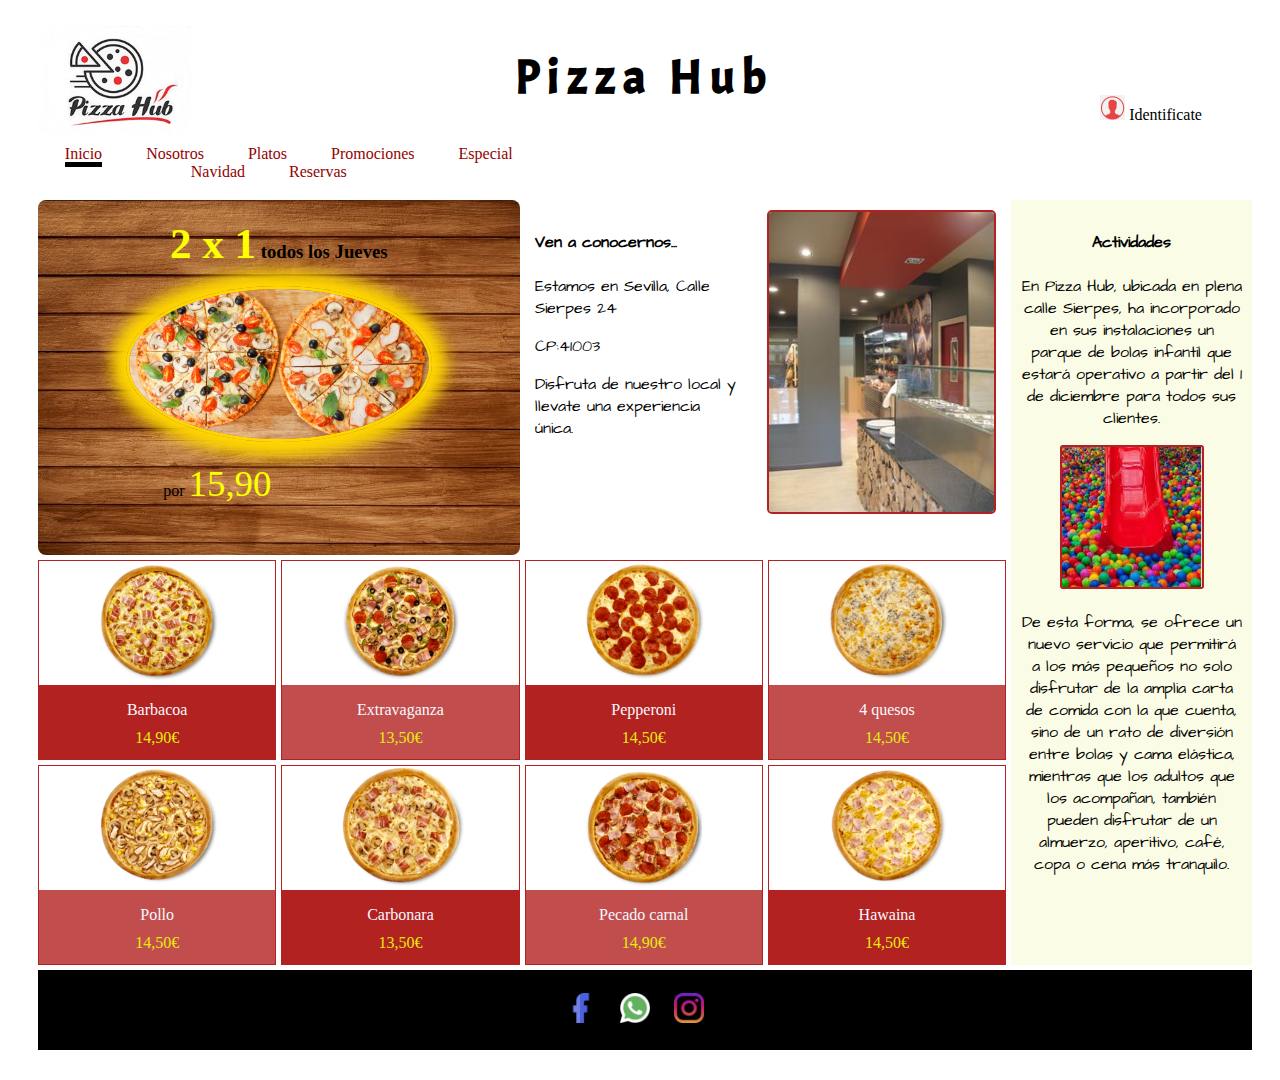
<file: index.html>
<!DOCTYPE html>
<html lang="en">
<head>
    <meta charset="UTF-8">
    <meta http-equiv="X-UA-Compatible" content="IE=edge">
    <meta name="viewport" content="width=device-width, initial-scale=1.0">
    <link rel="stylesheet" href="estilos.css" media="screen">
    <title>TAREA_DIW_02</title>
</head>
<body>
    <div id="contenedor_1">
        <!-- CABECERA -->
        <header id="cabecera">
            <div id="logo"> 
                <img id="logo_img" src="imagenes/logo.png" alt="logo" height="110">
            </div>   
            <div id="nombre"> 
                <h1>Pizza Hub</h1>
            </div>   
            <div id="usuario"> 
                <p class="usuario"><img src="imagenes/usuario.png" height="25" alt="usuario"> Identificate</p>
                    
            </div>
        </header>    
        <!-- NAVEGADOR  -->
        <nav id="nave">
            <div id="barra">
                <!-- Más de 780px -->
                <a class="enlaces_nav active" href="">Inicio</a>
                <a class="enlaces_nav" href="https://www.w3.org/WAI/fundamentals/accessibility-intro/es">Nosotros</a>
                <a class="enlaces_nav" href="https://www.w3.org/WAI/fundamentals/accessibility-intro/es">Platos</a>
                <a class="enlaces_nav" href="promociones.html">Promociones</a>
                <a class="enlaces_nav" href="promociones.html">Especial Navidad</a>
                <a class="enlaces_nav" href="https://www.w3.org/WAI/fundamentals/accessibility-intro/es">Reservas</a>
                <!-- Menos de 780px -->
                <a class="enlaces_icon" href=""><img src="imagenes/grupo.png" class="icon" alt="icon"></a>
                <a class="enlaces_icon" href=""><img src="imagenes/cubiertos.png" class="icon" alt="icon"></a>
                <a class="enlaces_icon" href="promociones.html"><img src="imagenes/promociones.png" class="icon" alt="icon"></a>
                <a class="enlaces_icon" href=""><img src="imagenes/reservado.png" class="icon" alt="icon"></a>
            </div>
        </nav>   
        <!-- PROMOCIÓN -->
        <div id="promo">
            
                <h3 ><span class="ofer">2 x 1</span> todos los Jueves</h3>
                <a href="promociones.html"><img id="oferta" src="imagenes/oferta.jpg" alt="promo"></a>
                <p>por <span class="ofer">15,90<span id="periodo"> hasta el 15 de Enero</span></span></p>   
        </div>     
        <!-- BLOQUE1(LOCALIZACIÓN) -->
        <div class="bloque1"> 
            <div>
                <h4>Ven a conocernos...</h4>
                <p>Estamos en Sevilla, Calle Sierpes 24</p>
                <p>CP:41003</p>
                <p>Disfruta de nuestro local y llevate una experiencia única.</p>
            </div>
            <div><img  id="local" src="imagenes/local.jpg" alt="local" ></div>
        </div>
        <!-- BLOQUE2(INFORMACIÓN) -->
        <div id="bloque2">
            <h4>Actividades</h4>
            <p>En Pizza Hub, ubicada en plena calle Sierpes, ha incorporado en sus instalaciones un parque de bolas infantil que estará operativo a partir del 1 de diciembre para todos sus clientes.</p>
            <img id="bolas" src="imagenes/bolas.png" alt="bolas" width="140">
            <p>De esta forma, se ofrece un nuevo servicio que permitirá a los más pequeños no solo disfrutar de la amplia carta de comida con la que cuenta, sino de un rato de diversión entre bolas y cama elástica, mientras que los adultos que los acompañan, también pueden disfrutar de un almuerzo, aperitivo, café, copa o cena más tranquilo.

 
            </p>
        </div>
        <!-- ZONA DE PLATOS -->
        <div id="plato1">
            <div class="plato"> 
                <p class="img_p"><img src="imagenes/barbacoa.png" alt="bbq" height="120"></p>
                <p class="name">Barbacoa</p>
                <p class="precio">14,90€</p>
                
            </div>   
            <div class="plato"> 
                <p class="img_p"><img src="imagenes/extravaganza.png" alt="bbq" height="120"></p>
                <p class="name">Extravaganza</p>
                <p class="precio">13,50€</p>
            </div> 
            <div class="plato"> 
                <p class="img_p"><img src="imagenes/pepperoni.png" alt="bbq" height="120"></p>
                <p class="name">Pepperoni</p>
                <p class="precio">14,50€</p>
            </div>
            
            <div class="plato"> 
                <p class="img_p"><img src="imagenes/queso.png" alt="bbq" height="120"></p>
                <p class="name">4 quesos</p>
                <p class="precio">14,50€</p>
            </div>
        </div>
        <div id="plato2">
            <div class="plato"> 
                <p class="img_p"><img src="imagenes/pollo.png" alt="bbq" height="120"></p>
                <p class="name">Pollo</p>
                <p class="precio">14,50€</p>
            </div>   
            <div class="plato"> 
                <p class="img_p"><img src="imagenes/carbonara.png" alt="bbq" height="120"></p>
                <p class="name">Carbonara</p>
                <p class="precio">13,50€</p>
            </div> 
            <div class="plato"> 
                <p class="img_p"><img src="imagenes/pecado_carnal.png" alt="bbq" height="120"></p>
                <p class="name">Pecado carnal</p>
                <p class="precio">14,90€</p>
            </div>
            
            <div class="plato"> 
                <p class="img_p"><img src="imagenes/hawaiana.png" alt="bbq" height="120"></p>
                <p class="name">Hawaina</p>
                <p class="precio">14,50€</p>
            </div>
        </div>
        <!-- FOOTER  -->
        <footer>
            <div id="pie-icon">
                <img src="imagenes/facebook.png" alt="facebook">
                <img src="imagenes/whatsapp.png" alt="Whatsaap">
                <img src="imagenes/instagram.png" alt="Instagram">
                
            </div>
        </footer>          
 
    </div>

</body>
</html>
</file>
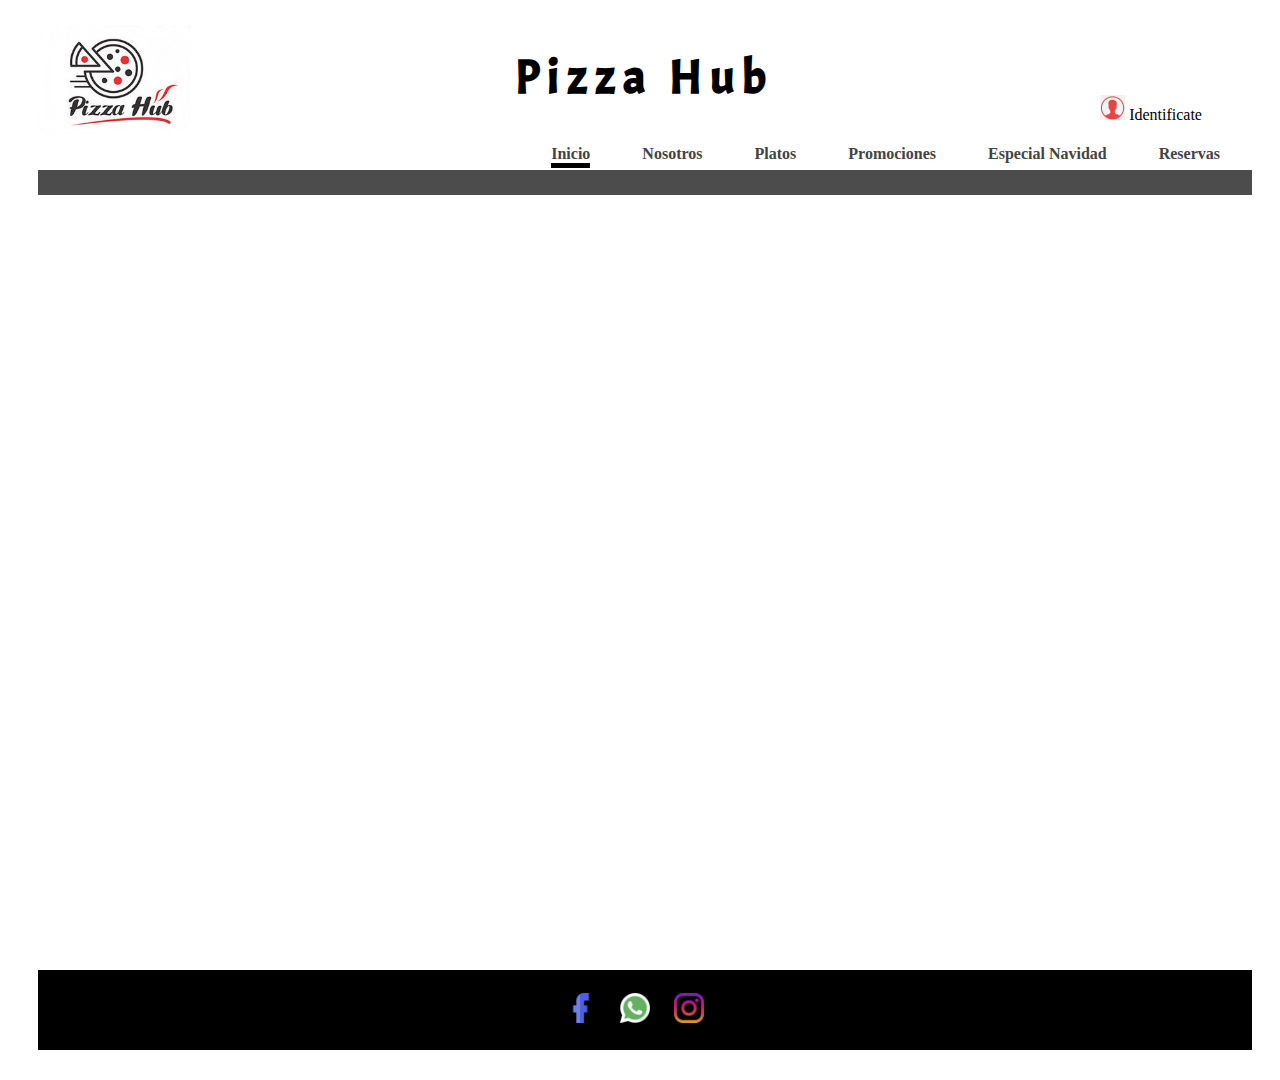
<file: menusNavidad.html>
<!DOCTYPE html>
<html lang="en">
<head>
    <meta charset="UTF-8">
    <meta http-equiv="X-UA-Compatible" content="IE=edge">
    <meta name="viewport" content="width=device-width, initial-scale=1.0">
    <link rel="stylesheet" href="estilos.css" media="screen">
    <title>TAREA_DIW_02</title>
</head>
<body>
    <div id="contenedor_1">
        <!-- CABECERA -->
        <header id="cabecera">
            <div id="logo"> 
                <img id="logo_img" src="imagenes/logo.png" alt="logo" height="110">
            </div>   
            <div id="nombre"> 
                <h1>Pizza Hub</h1>
            </div>   
            <div id="usuario"> 
                <p class="usuario"><img src="imagenes/usuario.png" height="25" alt="usuario"> Identificate</p>
                    
            </div>

            <!-- <nav id="nav" class="main-nav">
                <div class="nav-links">
                  <a class="link-item" href="#">Link1</a>
                  <a class="link-item" href="#">Link2</a>
                  <a class="link-item" href="#">Link3</a>
                  <a class="link-item" href="#">Link4</a>
                </div>
              </nav> -->
              
        </header>    
        <!-- NAVEGADOR  -->

        <nav id="nav" class="main-nav">
            <div class="nav-links">
                 
                <a class="link-item active" href="">Inicio</a>
                <a class="link-item" href="https://www.w3.org/WAI/fundamentals/accessibility-intro/es">Nosotros</a>
                <a class="link-item" href="https://www.w3.org/WAI/fundamentals/accessibility-intro/es">Platos</a>
                <a class="link-item" href="promociones.html">Promociones</a>
                <a class="link-item" href="promociones.html">Especial Navidad</a>
                <a class="link-item" href="https://www.w3.org/WAI/fundamentals/accessibility-intro/es">Reservas</a>
                  
                
            </div>
        </nav>   
          <button id="button-menu" class="button-menu">
            <span></span>
            <span></span>
            <span></span>
          </button>






        <!-- <nav id="nav" class="main-nav>
            <div class=nav-links">
                 Más de 780px 
                <a class="link-item active" href="">Inicio</a>
                <a class="link-item" href="https://www.w3.org/WAI/fundamentals/accessibility-intro/es">Nosotros</a>
                <a class="link-item" href="https://www.w3.org/WAI/fundamentals/accessibility-intro/es">Platos</a>
                <a class="link-item" href="promociones.html">Promociones</a>
                <a class="link-item" href="promociones.html">Especial Navidad</a>
                <a class="link-item" href="https://www.w3.org/WAI/fundamentals/accessibility-intro/es">Reservas</a>
                 Menos de 780px 
                <a class="enlaces_icon" href=""><img src="imagenes/grupo.png" class="icon" alt="icon"></a>
                <a class="enlaces_icon" href=""><img src="imagenes/cubiertos.png" class="icon" alt="icon"></a>
                <a class="enlaces_icon" href="promociones.html"><img src="imagenes/promociones.png" class="icon" alt="icon"></a>
                <a class="enlaces_icon" href=""><img src="imagenes/reservado.png" class="icon" alt="icon"></a>
            </div>
        </nav>    -->
        
        <!-- FOOTER  -->
        <footer>
            <div id="pie-icon">
                <img src="imagenes/facebook.png" alt="facebook">
                <img src="imagenes/whatsapp.png" alt="Whatsaap">
                <img src="imagenes/instagram.png" alt="Instagram">
                
            </div>
        </footer>          
 
    </div>
<script src="script.js"></script>
</body>
</html>
</file>
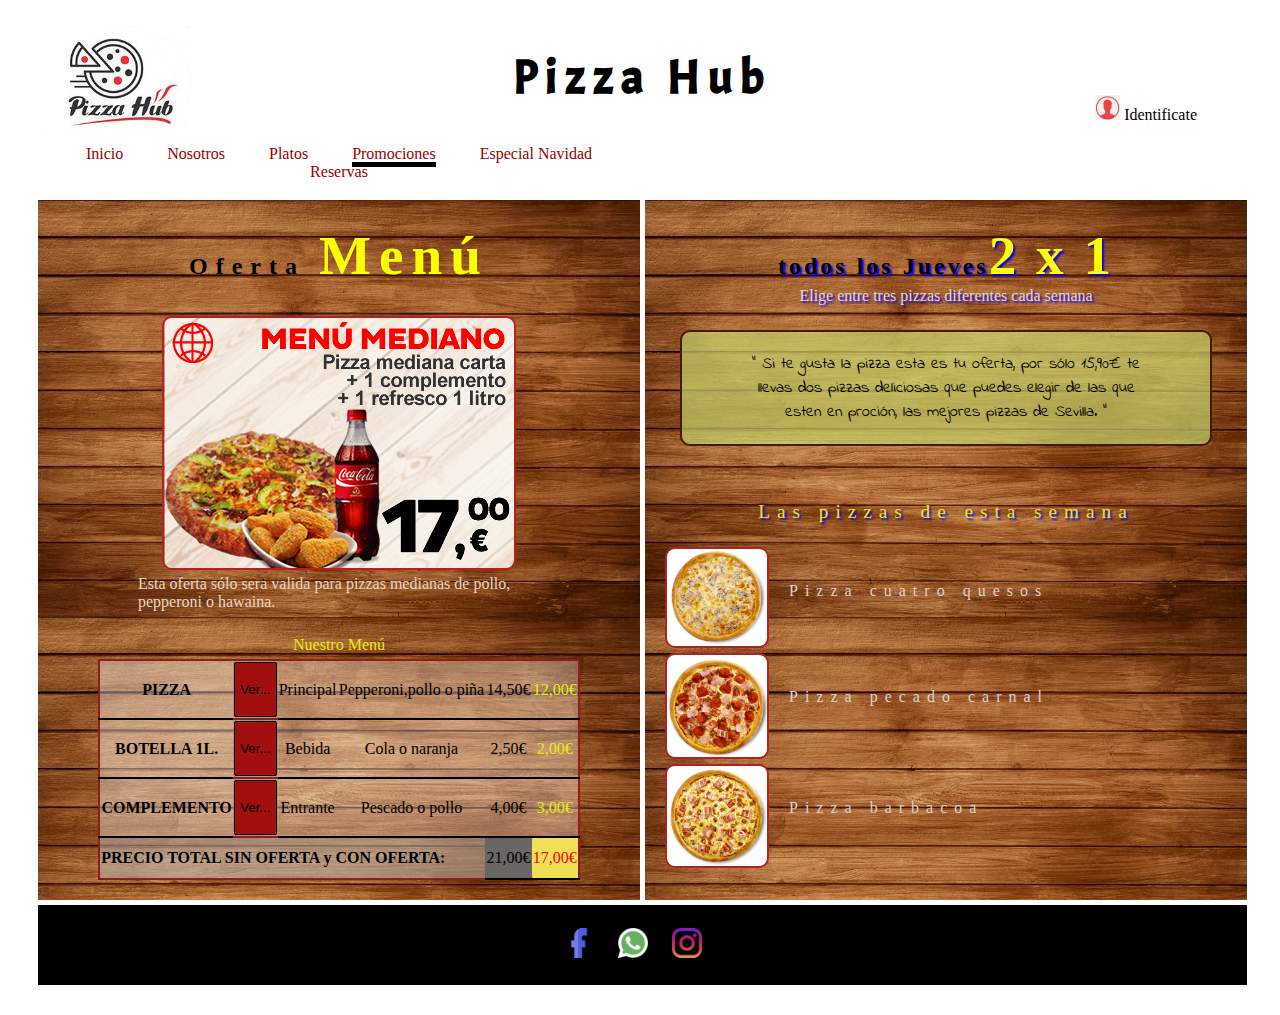
<file: promociones.html>
<!DOCTYPE html>
<html lang="en">
<head>
    <meta charset="UTF-8">
    <meta http-equiv="X-UA-Compatible" content="IE=edge">
    <meta name="viewport" content="width=device-width, initial-scale=1.0">
    <link rel="stylesheet" href="estilos.css" media="screen">
    <title>TAREA_DIW_02</title>
</head>
<body>
    <div id="contenedor_2">
        <!-- CABECERA -->
        <header id="cabecera">
            <div id="logo"> 
                <img id="logo_img" src="imagenes/logo.png" alt="logo" height="110">
            </div>   
            <div id="nombre"> 
                <h1>Pizza Hub</h1>
            </div>   
            <div id="usuario"> 
                <p class="usuario"><img src="imagenes/usuario.png" height="25" alt="usuario">
                    Identificate</p>
            </div>
        </header>    
        <!-- NAVEGADOR  -->
        <nav id="nave">
            <div id="barra">
                <!-- Más de 780px -->
                <a class="enlaces_nav" href="index.html">Inicio</a>
                <a class="enlaces_nav" href="https://www.w3.org/WAI/fundamentals/accessibility-intro/es">Nosotros</a>
                <a class="enlaces_nav" href="https://www.w3.org/WAI/fundamentals/accessibility-intro/es">Platos</a>
                <a class="enlaces_nav active" href="">Promociones</a>
                <a class="enlaces_nav" href="promociones.html">Especial Navidad</a>
                <a class="enlaces_nav" href="https://www.w3.org/WAI/fundamentals/accessibility-intro/es">Reservas</a>
                <!-- Menos de 780px -->
                <a class="enlaces_icon" href=""><img src="imagenes/grupo.png" class="icon" alt="icon"></a>
                <a class="enlaces_icon" href=""><img src="imagenes/cubiertos.png" class="icon" alt="icon"></a>
                <a class="enlaces_icon" href="promociones.html"><img src="imagenes/promociones.png" class="icon" alt="icon"></a>
                <a class="enlaces_icon" href=""><img src="imagenes/reservado.png" class="icon" alt="icon"></a>
            </div>
        </nav>   
        <!-- BOLQUE 1 -->
        <div id="bloque_pro1">
            <h3 id="nombre_pro">Oferta <span class="ofer">Menú</span></h3>
            <img id="img_pro1" src="imagenes/menu.png" alt="menu">
            <p class="condiciones">Esta oferta sólo sera valida para pizzas medianas de pollo, pepperoni o hawaina.</p>
            <table id="tabla">
                <caption>Nuestro Menú</caption>
                <tr>
                    <th class="mayuscula">Pizza</th>
                    <td ><button class="btn">Ver...</button></td>
                    <td class="tipo">Principal</td>
                    <td class="ingredientes">Pepperoni,pollo o piña</td>
                    <td class="precio sin">14,50€</td>
                    <td class="precio of">12,00€</td>
                </tr>
                <tr>
                    <th class="mayuscula">Botella 1L.</th>
                    <td><button class="btn">Ver...</button></td>
                    <td class="tipo">Bebida</td>
                    <td class="ingredientes">Cola o naranja</td>
                    <td class="precio sin">2,50€</td>
                    <td class="precio of">2,00€</td>          
                </tr>      
                <tr>
                    <th class="mayuscula">Complemento</th>
                    <td ><button class="btn">Ver...</button></td>
                    <td class="tipo">Entrante</td>
                    <td class="ingredientes">Pescado o pollo</td>
                    <td class="precio sin">4,00€</td>
                    <td class="precio of">3,00€</td>
                </tr>
                <tr>
                    <td  colspan="4">PRECIO TOTAL SIN OFERTA y CON OFERTA:</td>
                    <td class="precio total1">21,00€</td>
                    <td class="precio total2">17,00€</td>
                    
                </tr>
                
              
              </table>
                
            
        </div>     
        <!-- BLOQUE 2 -->
        <div id="bloque_pro2">
            <div >
                <h3 class="sombra" id="nombre_pro2">todos los Jueves<span class="ofer">2 x 1</span> </h3>
                <p class="sombra condiciones">Elige entre tres pizzas diferentes cada semana</p>
                
            </div>

            <p id="reseña">" Si te gusta la pizza esta es tu oferta, por sólo 15,90€ te llevas dos pizzas deliciosas que puedes elegir de las que esten en proción, las mejores pizzas de Sevilla. " </p>
            
            <p class="titulo">Las pizzas de esta semana</p>
            <div class="pizza">
                <img class="img_pro2" src="imagenes/queso.png" alt="pizzas">
                <p class="pizz">Pizza cuatro quesos</p>
            </div>    
            <div class="pizza">
                <img class="img_pro2" src="imagenes/pecado_carnal.png" alt="pizzas">
                <p class="pizz">Pizza pecado carnal</p>
            </div> 
            <div class="pizza">  
                <img class="img_pro2" src="imagenes/barbacoa.png" alt="pizzas"> 
                <p class="pizz">Pizza barbacoa</p>
            </div>
        </div>     
                                    
        <!-- FOOTER  -->
        <footer>
            <div id="pie-icon">
                <img src="imagenes/facebook.png" alt="facebook">
                <img src="imagenes/whatsapp.png" alt="Whatsaap">
                <img src="imagenes/instagram.png" alt="Instagram">
            </div>
        </footer>                  
 
    </div>

</body>
</html>
</file>
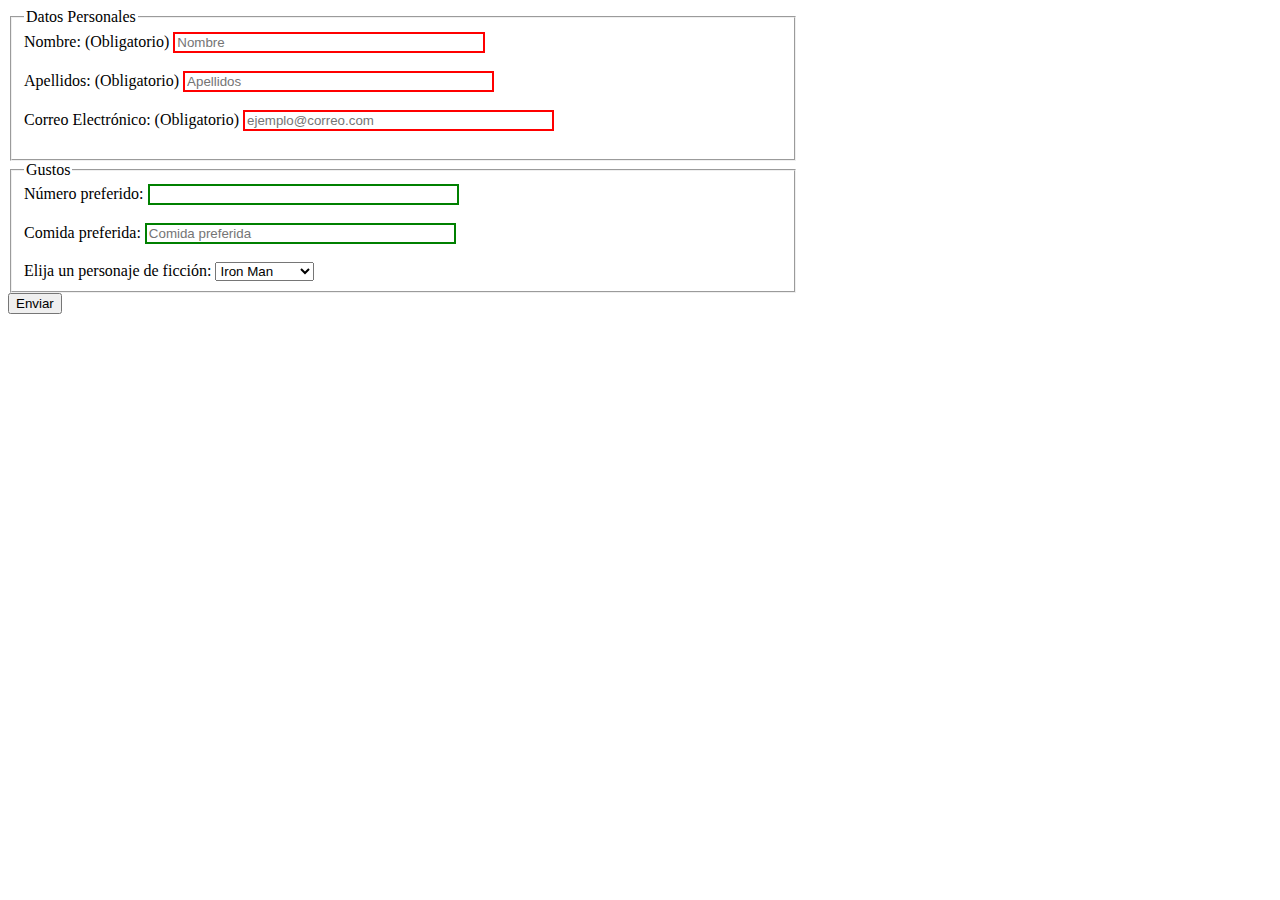
<file: prueba.html>
<!DOCTYPE html>
<html lang="en">
<head>
    <meta charset="UTF-8">
    <meta name="viewport" content="width=device-width, initial-scale=1.0">
    <title>Ejemplo Formulario</title>
    <style>
        input:invalid {
            border: solid 2px red;
        }
        
        input:valid {
            border: solid 2px green;
        }
        
       
        input {
            width: 40%;
        }
        
        fieldset {
            width: 60%;
        }
       
    </style>
</head>

<body>

    <form action="" autocomplete="on" validate>
        <!-- Podemos indicar que el formulario no se valide con novalidate-->
        <!-- El atributo autocomplete, puede hacerse a nivel de campo. -->
        <fieldset>
            <legend>Datos Personales</legend>
            <label for="nombre">Nombre: (Obligatorio)</label>
            <input id="nombre" name="nombre" minlength="3" maxlength="20" placeholder="Nombre" title="Introduzca su nombre máximo 20 caracteres" tabindex="1" required>
            <span class="mensaje"> </span>
            <br>
            <br>

            <label for="apellidos">Apellidos: (Obligatorio)</label>
            <input id="apellidos" name="apellidos" minlength=3 maxlength=30 placeholder="Apellidos" title="Introduzca sus apellidos máximo 20 caracteres" tabindex="1" required>
            <span class="mensaje"> </span>
            <br>
            <br>

            <label for="correo">Correo Electrónico: (Obligatorio)</label>
            <input class="tipo_2" type="email" id="correo" name="correo" placeholder="ejemplo@correo.com" title="Introduzca su correo electrónico" tabindex="3" required>
            <span class="mensaje"> </span>
            <br>
            <br>

        </fieldset>

        <fieldset>
            <legend>Gustos</legend>
            <label for="numero">Número preferido:</label>
            <input class="numero" id="numero" name="numero" title="Introduzca un número entre 0 y 9" tabindex="4" pattern="[0-9]{0,1}">
            <br>
            <br>

            <label for="comida">Comida preferida:</label>
            <input class="tipo_2" id="comida" name="comida" minlength=3 maxlength=50 placeholder="Comida preferida" title="Introduzca su comida preferida máximo 50 caracteres" tabindex="6">
            <br>
            <br>

            <label for="select-heroes">Elija un personaje de ficción:</label>
            <select id="select-heroes" acceskey="h" tabindex="6">
                   <optgroup label="Super Heroes">
                       <option>Iron Man</option>
                       <option>Thor</option>
                       <option>Superman</option>
                   </optgroup>
                   <optgroup label="Super Villanos">
                       <option>Tanos</option>
                       <option>Loki</option>
                       <option>Joker</option>
                   </optgroup>
               </select>
        </fieldset>
        <button>Enviar</button>
    </form>
    
</body>

</html>
</file>
<file: estilos.css>
/* NUESTRAS FUENTES IMPORTADAS */

        @import url('https://fonts.googleapis.com/css2?family=Pacifico&family=Permanent+Marker&display=swap');
        @import url("https://fonts.googleapis.com/css2?family=Architects+Daughter&display=swap");
        @import url('https://fonts.googleapis.com/css2?family=Acme&display=swap');

        @font-face{
            font-family:'reseña';
            src: url('IndieFlower-Regular.ttf');
           
        }

/* CONTENEDOR DE PÁGINA PRINCIPAL( pantallas más de 780px) */

        #contenedor_1{
            margin:30px ;  
            display:grid;
            /* Definimos las columnas y filas */
            grid-template-columns: 40% 40% 20%;
            grid-template-rows: 110px 50px 355px 200px 200px 80px;
            /* Definimos la seoaración */
            grid-gap: 5px;
            /* Definimos las celdas*/
            grid-template-areas:    "cabecera cabecera cabecera"
                                    "nav nav nav"
                                    "promo  bloque1  bloque2"                        
                                    "plato1 plato1 bloque2"
                                    "plato2 plato2 bloque2"
                                    "pie pie pie"
        }

/* ====== CABECERA ====== */
        #cabecera{
            grid-area:cabecera; 
            display:flex;
            flex-direction: row;
            flex-wrap: nowrap;  
            justify-content: space-between;  
            align-items: flex-end; 
            
        }
        #logo{
            width: 20%;
        }

        #usuario{ 
            width: 20%;
            align-self: end;
            
        }
        .usuario{
            float:right;
            margin-right: 50px;
        }

        .usuario:hover{
            filter: hue-rotate(90deg); 
            color: green;
        }

        #nombre{
            text-align:center; 
            font-family: 'Acme', sans-serif;
            font-size: 1.5em;
            letter-spacing: 8px
            
        }

 /* ===== ZONA DE NAVEGACIÓN ===== */

        #nav{
            grid-area:nav; 
        }

        #barra{
        text-align:center;
        }

         nav a{
            margin: auto 20px;
            text-decoration: none;
            
            color: rgb(148, 1, 1);
        }
        nav a:hover{
            color: rgb(243, 0, 0);
        }
        .enlaces_icon{
            display: none;
        }

        .active{
            border-bottom: 5px solid black;
            
        } 
/* PRUEBAS */

/* .main-header {
    height: 50px;
    display: flex;
    justify-content: space-between;
    align-items: center;
    background-color: white;
    padding: 0 0.4rem;
  }
   */
  /* .main-logo {
    color: black;
    font-size: 32px;
    text-decoration: none;
  } */
  
  .main-nav {
    position: fixed;
    top: 0;
    left: 0;
    height: 100vh;
    width: 100%;
    margin-left: -100%;
    transition: all 0.2s linear;
    background-color: rgba(0, 0, 0, 0.7);
    z-index: 100;
  }
  
  .main-nav.show {
    margin-left: 0;
  }
  
  .nav-links {
    background-color: rgb(250, 250, 250);
    display: flex;
    flex-direction: column;
    width: 40%;
    height: 50%;
    align-items: flex-start;
    justify-content: flex-start;
    /* margin-top: 190px; */
    
  }
  
  .link-item {
    margin-top: 2rem;
    color: #444444;
    text-decoration: none;
    font-weight: bold;
    position: relative;
  }
  
  /* .link-item::after {
    position: absolute;
    content: "";
    background-color: black;
    bottom: -5px;
    left: 0;
    width: 0%;
    height: 3px;
    transition: 0.3s ease all;
  } */
  
  .link-item:hover::after {
    width: 100%;
  }
  
  .button-menu {
    z-index: 200;
    width: 40px;
    height: 40px;
    border: none;
    display: flex;
    background: none;
    flex-direction: column;
    align-items: center;
    justify-content: center;
    cursor: pointer;
  }
  
  .button-menu span {
    width: 37px;
    height: 4px;
    margin-bottom: 5px;
    position: relative;
    background: #444444;
    border-radius: 3px;
    transform-origin: 4px 0px;
    transition: all 0.2s linear;
  }
  
  .button-menu.close span {
    opacity: 1;
    transform: rotate(45deg) translate(0px, 0px);
    background: #ffffff;
  }
  
  .button-menu.close span:nth-child(2) {
    transform: rotate(-45deg) translate(-8px, 5px);
  }
  
  .button-menu.close span:nth-child(3) {
    display: none;
  }
  
  @media screen and (min-width: 768px) {
    .button-menu {
      display: none;
    }
  
    .main-logo {
      flex-basis: 30%;
    }
  
    .main-nav {
      position: static;
      margin-left: 0;
      flex-basis: 70%;
      height: 100%;
    }
  
    .nav-links {
      width: 100%;
      flex-direction: row;
      flex-wrap: wrap;
      align-items: center;
      justify-content: flex-end;
      background: white;
    }
  
    .link-item {
      display: inline-block;
      margin-top: 0;
      margin-right: 2rem;
    }
  }

/* ==== ZONA DE PROMOCIÓN ==== */

        #promo{
            grid-area:promo;  
            text-align: center;
            font-family: 'Permanent Marker',cursive; 
            background-image: url('imagenes/fondo_odferta.png');
            border-radius: 8px;              
        }

        #oferta{
            width:300px;
            border: solid 3px gold;
            border-radius: 50%;
            box-shadow: 0 0 15px 15px gold;
        }

        #oferta:hover{
            box-shadow: 0 0 20px 20px firebrick;
        }

        .ofer{
            font-size: 2.3em;
            color: rgb(251, 255, 0);
        }

        p .ofer > span{
            visibility: hidden;
            font-size: 0.4em;
            color: black;   
        }

        p .ofer:hover > span{
            visibility: visible;         
        }

/* ==== BLOQUE 1 (Página principal) ==== */

        .bloque1{
            grid-area:bloque1;   
            display:flex;
            flex-direction: row;
            flex-wrap: nowrap;                              
            column-count:2;                   
            column-width: 120px;
            column-fill: auto;
            column-gap:30px;
            padding: 10px;
            font-family: 'Architects Daughter', cursive;          
        }

        #local{
            border:solid 2px firebrick;
            border-radius: 5px;    
            height:300px;  
            z-index: 2;          
        }

/* ==== BLOQUE 2(Página principal) ==== */

        #bloque2{
            grid-area:bloque2;  
            background-color: rgb(251, 252, 229);
            font-family: 'Architects Daughter', cursive;
            padding: 10px;
            z-index: 1;   
            text-align: center;            
        }

        #bolas{      
            border: solid 2px firebrick;
            border-radius: 3px;
        }

/* ==== ZONA DE PLATOS ==== */

            #plato1{
                    grid-area:plato1;
                    grid-gap: 5px;
                    display:flex;
                    flex-direction: row;
                    flex-wrap: nowrap;         
            }

            #plato2{
                    grid-area:plato2; 
                    grid-gap: 5px;
                    display:flex;
                    flex-direction: row;
                    flex-wrap: nowrap;                              
            }

            .plato{
                width: 25%;
                text-align: center;
                background-color: rgb(178, 34,33);
                border: solid 1px firebrick;            
            }

            #plato1  div:nth-child(even){
                background-color: rgba(178, 34,33,0.8);
            }

            #plato2  div:nth-child(odd){
                background-color: rgba(178, 34,33,0.8);               
            } 

            .img_p{
                background: white;
                margin-top: 0;
            }
            
            .name{
            font-size: medium;
            color: ghostwhite;
            margin-bottom: 10px;
            
            }
            .precio{
                font-size: medium;
                color: rgb(231, 235, 13);
                margin-top: 0;
                font-family: 'Permanent Marker',cursive;
            }

/* ==== PIE DE PÁGINA ==== */

            footer{
                grid-area:pie; 
                background-color: rgb(0, 0, 0);
                display:flex;
                flex-direction: row;
                flex-wrap: nowrap;  
                justify-content: center;  
                align-items: center; 
            }
            #pie-icon{
                align-items: center;
            }
            footer img{
                margin-right: 20px; 
                height: 30px;
            }

                /* ==== PROMOCIONES.HTML ==== */
/* ==== CONTENEDOR DE PÁGINA POMOCIONES (pantallas más de 780px) ==== */

            #contenedor_2{
                margin:30px ;  
                display:grid;
                /* Definimos las columnas y filas */
                grid-template-columns: 50% 50% ;
                grid-template-rows: 110px 50px 700px 80px;
                /* Definimos la seoaración */
                grid-gap: 5px;
                /* Definimos las celdas*/
                grid-template-areas:    "cabecera cabecera"
                                        "nave nave"
                                        "bloque_pro1 bloque_pro2"                        
                                        "pie pie"
            }

/* ==== BLOQUE 1 PROMOCIONES ==== */

            #bloque_pro1{
                grid-area:bloque_pro1;
                grid-gap: 5px;
                display:flex;
                flex-direction: column;
                flex-wrap: nowrap;   
                background-image: url('imagenes/fondo_odferta.png');  
                  
                 
            }

            #nombre_pro{
                text-align: center;
                font-size: 1.5em;
                font-family: 'Permanent Marker',cursive; 
                color: black;
                letter-spacing: 8px
            }

            #img_pro1{
                height: 250px;
                margin: 0 auto;
                border: solid 2px firebrick;
                border-radius: 10px;
                
            }
            #img_pro1:hover{
                filter:hue-rotate(90deg);
                
            }

            .condiciones{
                padding: 0px 100px;
                color: rgb(230, 214, 193);
                margin: 0 auto;
            }
            

            #tabla {
                width:80%; 
                height: 60%;
                border-collapse:collapse;  
                margin: 20px auto; 
                border: solid 2px rgb(143, 29, 29);
               
                
            } 
            
            caption{ 
                font-family: 'Permanent Marker',cursive; 
                color: rgb(231, 235, 13);
                margin-bottom:5px;
            }
            th{ 
                background-color: rgba(255, 255, 255, 0.363);
                text-transform: uppercase; 
            }

            tr{
                border-bottom:solid 2px black;
            }

            td{
                text-align: center;
                background-color: rgba(255, 255, 255, 0.295);
                
             }  
             
             tr td:nth-of-type(1){
                text-align: left;
                font-weight: 800;
                border-bottom:solid 2px rgb(143, 29, 29); ;
                background-color: rgba(180, 179, 179, 0.534);}

                

            .btn{
                background-color:rgb(161, 15, 15);
                padding: 5px;
                border: solid 1px black;
                height: 100%;
                width: 100%;
                border-radius: 2px;
            }
            .btn:hover{
                background-color: rgb(218, 47, 47);
            }
            .sin{
                color: black;
            }
           
            #tabla .total1{
                border-radius: 3px;
                background-color: rgb(105, 102, 102);
               color: black;
              
              
            }
            #tabla .total2{
                border-radius: 3px;
                background-color: rgb(240, 224, 85);
                 
                color: red;
        }
             
           

/* ==== BLOQUE 2 PROMOCIONES ==== */

            #bloque_pro2{
                grid-area:bloque_pro2;
                grid-gap: 5px;
                display:flex;
                flex-direction: column;
                flex-wrap: nowrap; 
                background-image: url('imagenes/fondo_odferta.png');   
            }

            #nombre_pro2{
                font-size: 1.5em;
                text-align: center;
                font-family: 'Permanent Marker',cursive; 
                color: black;
                letter-spacing: 3px;
            }

            .sombra{
                text-shadow: 2px 2px 2px blue;
                margin-bottom: 0;
                text-align: center;
            }
            #reseña{
                padding: 20px 60px;
                font-family:'reseña';
                background-color: rgba(198, 214, 109, 0.678);
                margin: 20px 35px;
                text-align: center;
                border: solid 2px rgb(65, 26, 0);
                border-radius: 10px;  
            }

            .titulo{
                text-align: center;
                font-family: 'Permanent Marker',cursive; 
                font-size: 1.2em;
                color: black;
                letter-spacing: 7px;
                color:rgb(231, 235, 13);
                text-shadow: 2px 2px 2px blue;
                margin-top: 30px;
            }
            .img_pro2{
                width:100px;
                margin: 0 20px ;
                border: solid 2px firebrick;
                border-radius: 10px; 
            }

            .pizza{
                display:flex;
                flex-direction: row;
                flex-wrap: wrap; 

            }
            .pizz{
                font-family: 'Permanent Marker',cursive; 
                color: black;
                letter-spacing: 7px;
                color:rgb(212, 212, 212);
                margin-top: 35px;
            }
            
            



                /* PANTALLAS DE MENOS DE 780PX */
/* ====================================================================== */


@media (max-width: 780px) {

        #contenedor_1{
    
    display:grid;
    /* Definimos las columnas y filas */
    grid-template-columns: 100%;
    grid-template-rows: 110px 50px 350px 350px 850px  80px;
    /* Definimos la separación */
    grid-gap: 5px;
    /* Definimos las celdas*/
    grid-template-areas:    "cabecera"
                            "nave"
                            "promo "
                            "bloque1 "
                            "plato1"                         
                            "pie"
}


.enlaces_nav{
    display: none;
}
.enlaces_icon{
    display:initial;
    
}
.icon{
    height: 25px;
}


#plato1{
        grid-area:plato1;
        display:flex;
        flex-direction: column;
        flex-wrap: nowrap;   
}
#plato2{
    display: none;
}

.plato{
    width: 100%;
    height: 200px;
}

#bloque2 {
    display: none;
}

#bloque_pro2{
    display: none;
}

#contenedor_2{
    margin:30px ;  
    display:grid;
    /* Definimos las columnas y filas */
    grid-template-columns: 100% ;
    grid-template-rows: 110px 50px 700px 80px;
    /* Definimos la seoaración */
    grid-gap: 5px;
    /* Definimos las celdas*/
    grid-template-areas:    "cabecera "
                            "nave "
                            "bloque_pro1"                        
                            "pie "
}

}
</file>
